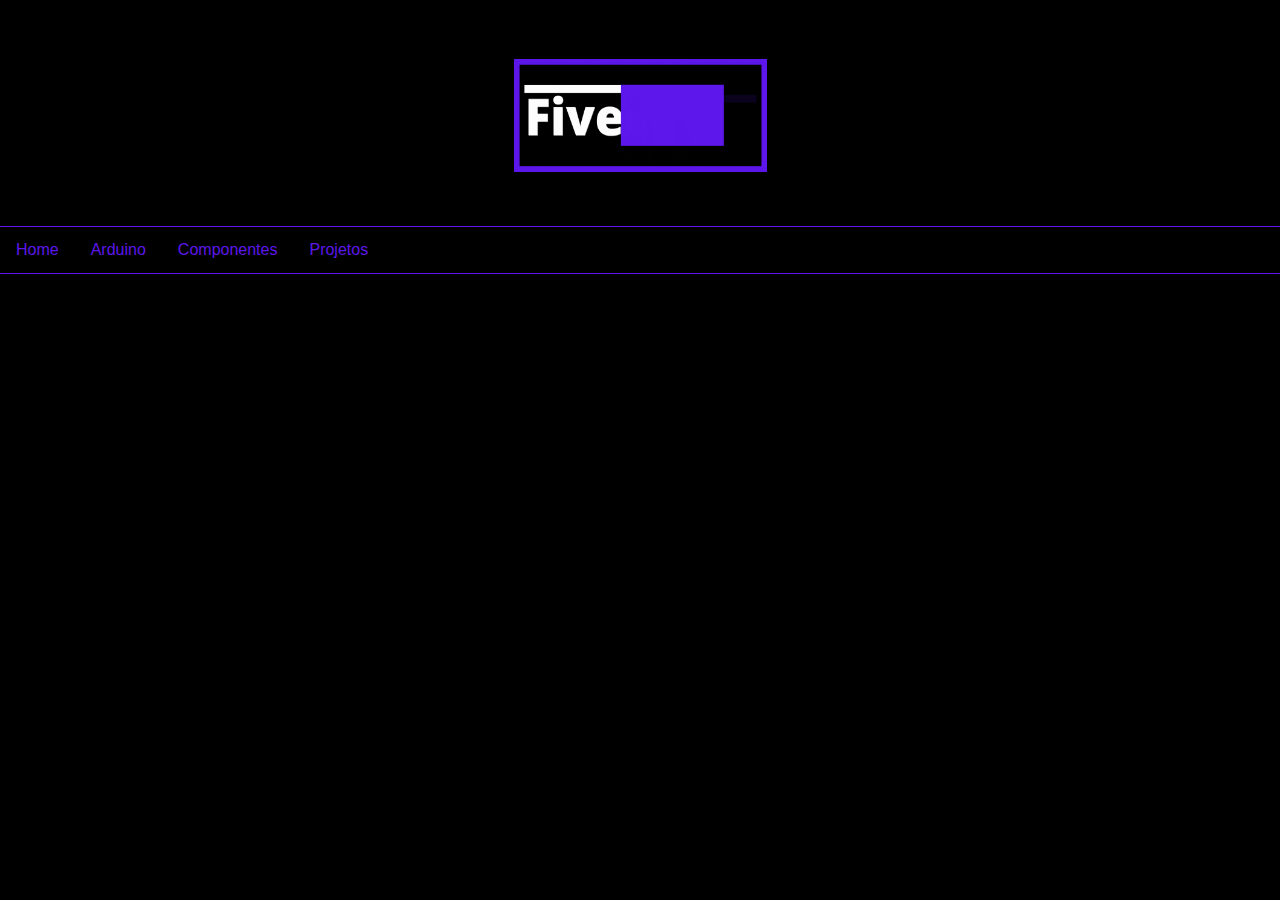
<file: Home/index.html>
<!doctype html>
<html lang="en">

  <head>
    <meta charset="utf-8">
    <meta name="viewport" content="width=device-width, initial-scale=1">
    <link href="https://cdn.jsdelivr.net/npm/bootstrap@5.0.1/dist/css/bootstrap.min.css" rel="stylesheet" integrity="sha384-+0n0xVW2eSR5OomGNYDnhzAbDsOXxcvSN1TPprVMTNDbiYZCxYbOOl7+AMvyTG2x" crossorigin="anonymous">
    <link href="home.css" rel="stylesheet">
    <title>Home</title>
  </head>


  <body>
    <header>
        <div class="header">
            <div class="header-logo">
                <center><img src="logo.gif"></center>
            </div>
            <div class="Navbar">
              <ul>
                <li><a class="active" href="#home">Home</a></li>
                <li><a href="#news">Arduino</a></li>
                <li><a href="#contact">Componentes</a></li>
                <li><a href="#about">Projetos</a></li>
              </ul>
            </div>
    </header>
    <main>
      
    </main>

    <script src="https://code.jquery.com/jquery-3.3.1.slim.min.js" integrity="sha384-q8i/X+965DzO0rT7abK41JStQIAqVgRVzpbzo5smXKp4YfRvH+8abtTE1Pi6jizo" crossorigin="anonymous"></script>
    <script src="https://cdnjs.cloudflare.com/ajax/libs/popper.js/1.14.3/umd/popper.min.js" integrity="sha384-ZMP7rVo3mIykV+2+9J3UJ46jBk0WLaUAdn689aCwoqbBJiSnjAK/l8WvCWPIPm49" crossorigin="anonymous"></script>
    <script src="https://stackpath.bootstrapcdn.com/bootstrap/4.1.3/js/bootstrap.min.js" integrity="sha384-ChfqqxuZUCnJSK3+MXmPNIyE6ZbWh2IMqE241rYiqJxyMiZ6OW/JmZQ5stwEULTy" crossorigin="anonymous"></script>
    <script src="https://cdn.jsdelivr.net/npm/bootstrap@5.0.1/dist/js/bootstrap.bundle.min.js" integrity="sha384-gtEjrD/SeCtmISkJkNUaaKMoLD0//ElJ19smozuHV6z3Iehds+3Ulb9Bn9Plx0x4" crossorigin="anonymous"></script> 
  </body>
</html>
</file>
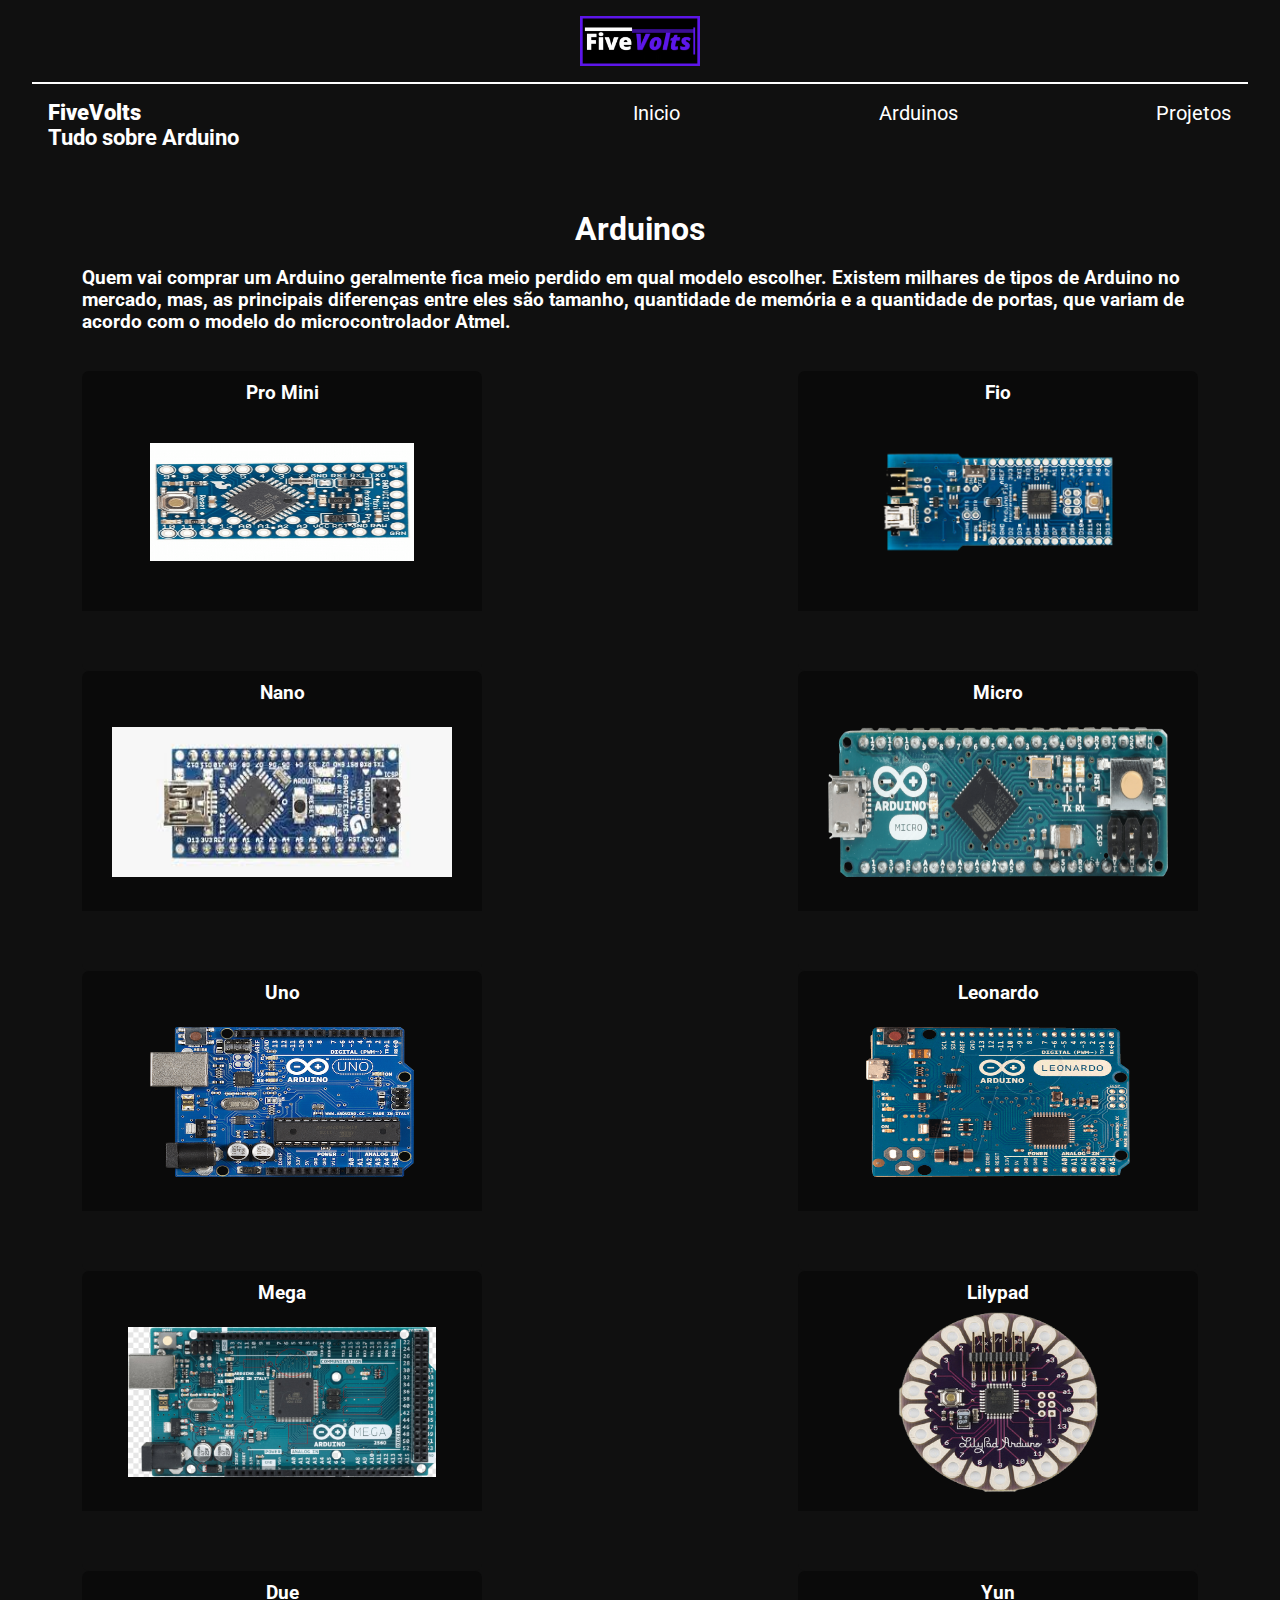
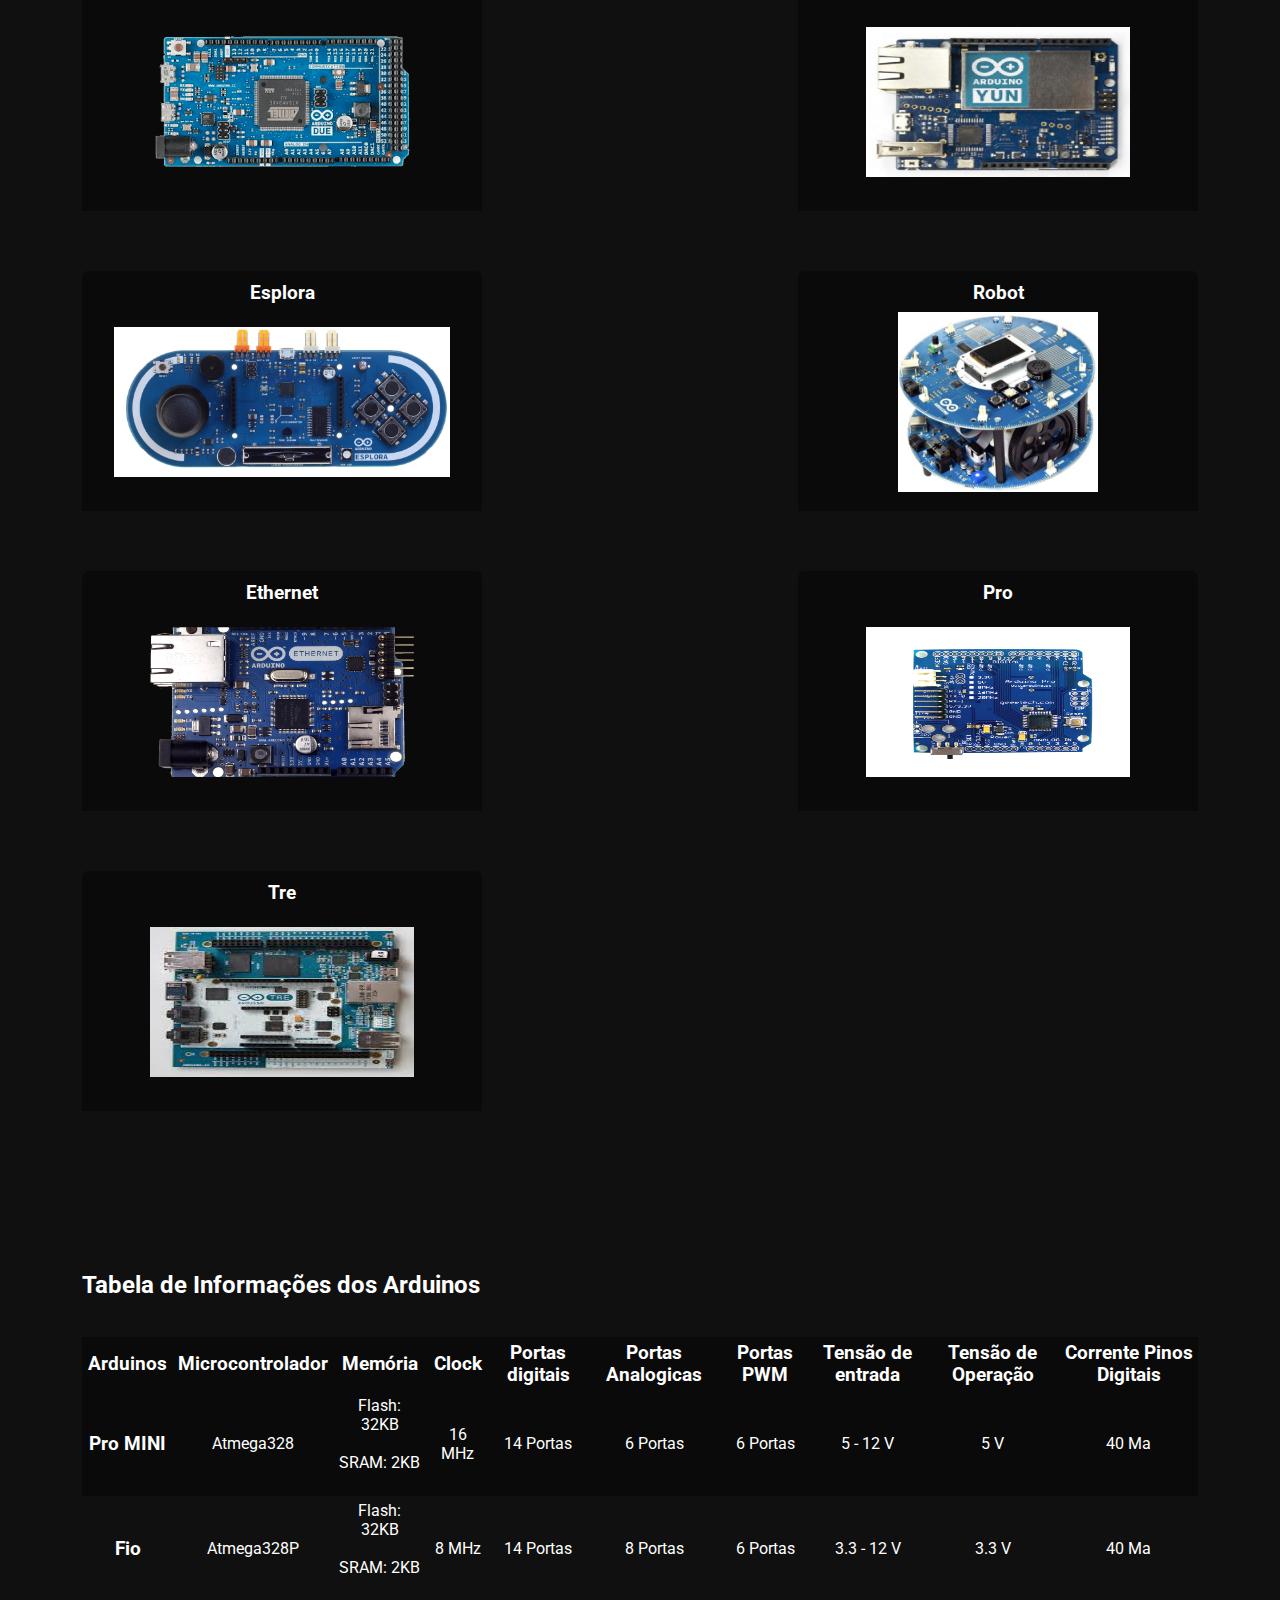
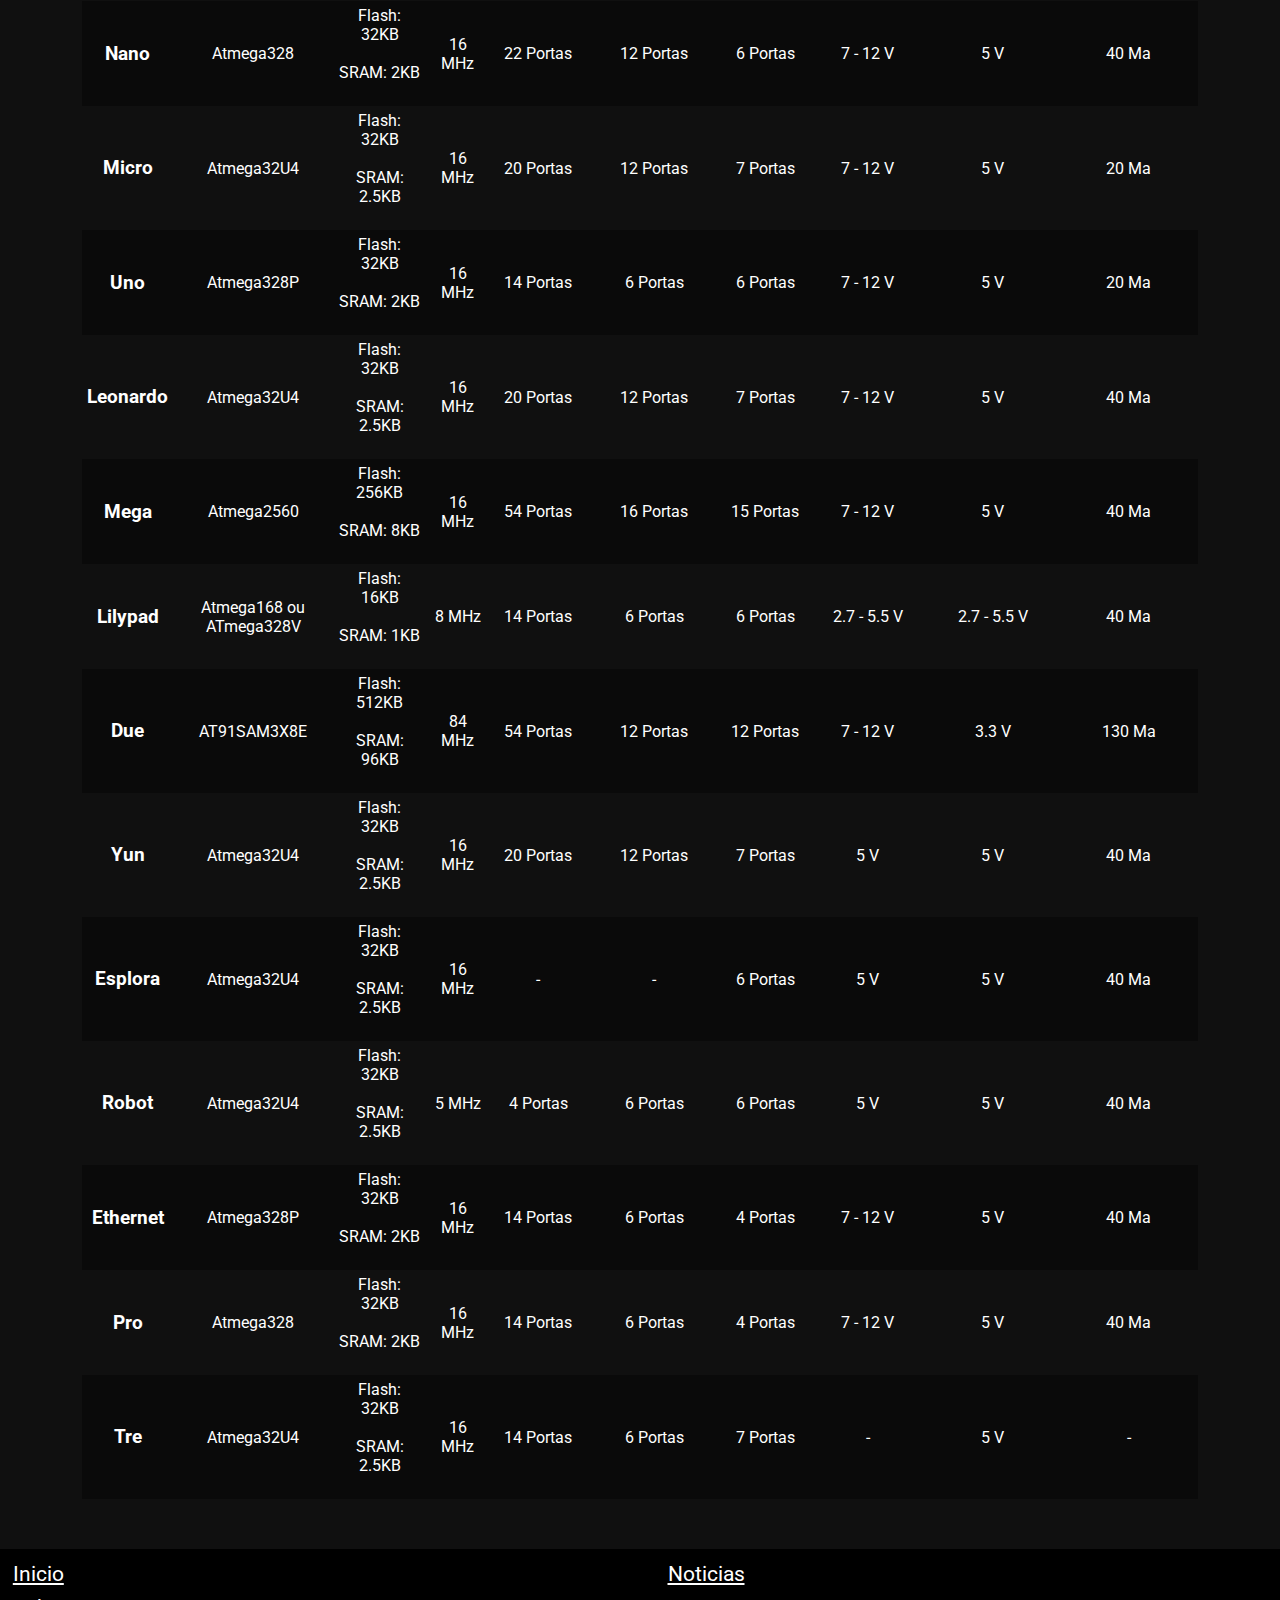
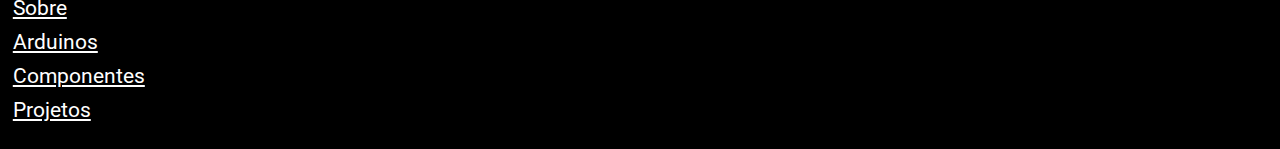
<file: Arduinos.html>
<!DOCTYPE html>
<html lang="pt-br">
    <head>
        <meta charset="UTF-8">
        <meta http-equiv="X-UA-Compatible" content="IE=edge">
        <meta name="viewport" content="width=device-width, initial-scale=1.0">
        <link rel="stylesheet" type="text/css" href="css/reset.css" media="screen"/>
        <link rel="stylesheet" type="text/css" href="css/footer.css" media="screen"/>
        <link rel="stylesheet" type="text/css" href="css/header.css" media="screen"/>
        <link rel="stylesheet" type="text/css" href="css/arduinos.css" media="screen"/>
        <title>Arduinos</title>
    </head>
    <body>
        <div class="limiter">
            <header class="cabecalho">
                <div class="logo">
                        <img class="gif" src="imagens/logo_animada.gif"/>
                </div>
                <div class="navbar-box">
                    <div class="text-navbar">
                        <h2><strong>FiveVolts</strong></br>Tudo sobre Arduino</h2>
                    </div>
                    <nav class="navbar">
                        <div class="navOptionsHover">
                            <a href="index.html" class="options-nav home-nav">Inicio</a>
                        </div>
                        <div class="navOptionsHover">
                            <a href="Arduinos.html" class="options-nav Arduinos-nav">Arduinos</a>
                        </div>
                        <div class="navOptionsHover">
                            <a href="Projetos.html" class="options-nav Projetos-nav">Projetos</a>
                        </div>              
                    </nav>
                </div>
            </header>
            <section class="container">
                <div class="divTitulo">
                    <h1 class="titulo">Arduinos</h1>
                </div>
                <div class="texto" id="textoArduinos">
                </br>
                <h3>    Quem vai comprar um Arduino geralmente fica meio perdido em qual modelo
                    escolher. Existem milhares de tipos de Arduino no mercado, mas, as principais
                    diferenças entre eles são tamanho, quantidade de memória e a quantidade 
                    de portas, que variam de acordo com o modelo do microcontrolador Atmel.</h3>
                </br></br>
                </div>
                <div class="itens item1">
                    <div class="boxSubTitulo">
                        <h3 class="subTitulos">Pro Mini</h3>
                    </div>
                    <img src="imagens/img_arduinos/arduino-pro-mini.png" alt="Arduino Pro Mini" class="imgArduinos" id="option1">
                </div>
                <div class="itens item2">
                    <div class="boxSubTitulo">
                        <h3 class="subTitulos">Fio</h3>
                    </div>
                    <img src="imagens/img_arduinos/Arduino-Fio.png" alt="Arduino Fio" class="imgArduinos" id="option2">
                </div>
                <div class="itens item3">
                    <div class="boxSubTitulo">
                        <h3 class="subTitulos">Nano</h3>
                    </div>
                    <img src="imagens/img_arduinos/Arduino nano.png" alt="Arduino Nano" class="imgArduinos" id="option3">
                </div>
                <div class="itens item4">
                    <div class="boxSubTitulo">
                        <h3 class="subTitulos">Micro</h3>
                    </div>
                    <img src="imagens/img_arduinos/arduino-micro.png" alt="Arduino Micro" class="imgArduinos" id="option4">
                </div>
                <div class="itens item5">
                    <div class="boxSubTitulo">    
                        <h3 class="subTitulos">Uno</h3>
                    </div>
                    <img src="imagens/img_arduinos/ArduinoUno.png" alt="Arduino Uno" class="imgArduinos" id="option5">
                </div>
                <div class="itens item6">
                    <div class="boxSubTitulo">    
                        <h3 class="subTitulos">Leonardo</h3>
                    </div>
                    <img src="imagens/img_arduinos/arduino leonardo.png" alt="Arduino leonardo" class="imgArduinos" id="option6">
                </div>
                    
                <div class="itens item7">
                    <div class="boxSubTitulo">
                        <h3 class="subTitulos">Mega</h3>
                    </div>
                    <img src="imagens/img_arduinos/arduino-mega.png" alt="Arduino Mega" class="imgArduinos" id="option7">
                </div>
                
                <div class="itens item8">
                    <div class="boxSubTitulo">
                        <h3 class="subTitulos">Lilypad</h3>
                    </div>
                    <img src="imagens/img_arduinos/arduino-lilypad.png" alt="Arduino Lilypad" class="" id="lilypad" />
                </div>
                    
                <div class="itens item9">
                    <div class="boxSubTitulo">
                        <h3 class="subTitulos">Due</h3>
                    </div>
                    <img src="imagens/img_arduinos/Arduino-Due.png" alt="Arduino Due" class="imgArduinos" id="option9">
                </div>
                <div class="itens item10">
                    <div class="boxSubTitulo">
                        <h3 class="subTitulos">Yun</h3>
                    </div>
                    <img src="imagens/img_arduinos/Arduino-Yun.png" alt="Arduino Yun" class="imgArduinos" id="option10">
                </div>
                <div class="itens item11">
                    <div class="boxSubTitulo">
                        <h3 class="subTitulos">Esplora</h3>
                    </div>
                    <img src="imagens/img_arduinos/Arduino_Esplora.png" alt="Arduino Esplora" class="imgArduinos" id="option11">
                </div>
                <div class="itens item12">
                    <div class="boxSubTitulo">
                        <h3 class="subTitulos">Robot</h3>
                    </div>
                    <img src="imagens/img_arduinos/arduino-robot.png" alt="Arduino Robot" class="" id="robot">
                </div>
                <div class="itens item13">
                    <div class="boxSubTitulo">
                        <h3 class="subTitulos">Ethernet</h3>
                    </div>
                    <img src="imagens/img_arduinos/arduino-ethernet.png" alt="Arduino Ethernet" class="imgArduinos" id="option13">
                </div>
                <div class="itens item14">
                    <div class="boxSubTitulo">
                        <h3 class="subTitulos">Pro</h3>
                    </div>
                    <img src="imagens/img_arduinos/arduino_pro.png" alt="Arduino Pro" class="imgArduinos" id="option14">
                </div>
                <div class="itens item15">
                    <div class="boxSubTitulo">
                        <h3 class="subTitulos">Tre</h3>
                    </div>
                    <img src="imagens/img_arduinos/arduino-tre.png" alt="Arduino tre" class="imgArduinos" id="option15">
                </div>
            </section>
            <section class="boxTabela">
                <h2 class="subTitulo">Tabela de Informações dos Arduinos</h2></br></br>
                <table class="tabela">
                    <thead>
                            
                        <tr class="linhaTitulos">
                            <td class="colunaTitulos"><h3>Arduinos</h3></td>
                            <td class="colunas"><h3>Microcontrolador</h3></td>
                            <td class="colunas"><h3>Memória</h3></td>
                            <td class="colunas"><h3>Clock</h3></td>
                            <td class="colunas"><h3>Portas digitais</h3></td>
                            <td class="colunas"><h3>Portas Analogicas</h3></td>
                            <td class="colunas"><h3>Portas PWM</h3></td>
                            <td class="colunas"><h3>Tensão de entrada</h3></td>
                            <td class="colunas"><h3>Tensão de Operação</h3></td>
                            <td class="colunas"><h3>Corrente Pinos Digitais</h3></td>
                        </tr>
                    </thead>
                        <tbody>    
                        <tr class="linhas">
                            <td class="colunaTitulos"><h3>Pro MINI</h3></td>
                            <td class="colunas coluna1">
                                <p>Atmega328</p>
                            </td>
                            <td class="colunas coluna2">
                                <p>Flash: 32KB</p></br>
                                <p>SRAM: 2KB</p></br>
                            </td>
                            <td class="colunas coluna1">
                                <p>16 MHz</p>
                            </td>
                            <td class="colunas coluna2">
                                <p>14 Portas</p>
                            </td>
                            <td class="colunas coluna1">
                                <p>6 Portas</p>
                            </td>
                            <td class="colunas coluna2">
                                <p>6 Portas</p>
                            </td>
                            <td class="colunas coluna1">
                                <p>5 - 12 V</p>
                            </td>
                            <td class="colunas coluna2">
                                <p>5 V</p>
                            </td>
                            <td class="colunas coluna1">
                                <p>40 Ma</p>
                            </td>
                        </tr>
                        
                        <tr class="linhas">
                            <td class="colunaTitulos"><h3>Fio</h3></td>
                            <td class="colunas coluna1">
                                <p>Atmega328P</p>
                            </td>
                            <td class="colunas coluna2">
                                <p>Flash: 32KB</p></br>
                                <p>SRAM: 2KB</p></br>
                            </td>
                            <td class="colunas coluna1">
                                <p>8 MHz</p>
                            </td>
                            <td class="colunas coluna2">
                                <p>14 Portas</p>
                            </td>
                            <td class="colunas coluna1">
                                <p>8 Portas</p>
                            </td>
                            <td class="colunas coluna2">
                                <p>6 Portas</p>
                            </td>
                            <td class="colunas coluna1">
                                <p>3.3 - 12 V</p>
                            </td>
                            <td class="colunas coluna2">
                                <p>3.3 V</p>
                            </td>
                            <td class="colunas coluna1">
                                <p>40 Ma</p>
                            </td>
                        </tr>
                        
                        <tr class="linhas">
                            <td class="colunaTitulos"><h3>Nano</h3></td>
                            <td class="colunas coluna1">
                                <p>Atmega328</p>
                            </td>
                            <td class="colunas coluna2">
                                <p>Flash: 32KB</p></br>
                                <p>SRAM: 2KB</p></br>
                            </td>
                            <td class="colunas coluna1">
                                <p>16 MHz</p>
                            </td>
                            <td class="colunas coluna2">
                                <p>22 Portas</p>
                            </td>
                            <td class="colunas coluna1">
                                <p>12 Portas</p>
                            </td>
                            <td class="colunas coluna2">
                                <p>6 Portas</p>
                            </td>
                            <td class="colunas coluna1">
                                <p>7 - 12 V</p>
                            </td>
                            <td class="colunas coluna2">
                                <p>5 V</p>
                            </td>
                            <td class="colunas coluna1">
                                <p>40 Ma</p>
                            </td>
                        </tr>
                        
                        <tr class="linhas">
                            <td class="colunaTitulos"><h3>Micro</h3></td>
                            <td class="colunas coluna1">
                                <p>Atmega32U4</p>
                            </td>
                            <td class="colunas coluna2">
                                <p>Flash: 32KB</p></br>
                                <p>SRAM: 2.5KB</p></br>
                            </td>
                            <td class="colunas coluna1">
                                <p>16 MHz</p>
                            </td>
                            <td class="colunas coluna2">
                                <p>20 Portas</p>
                            </td>
                            <td class="colunas coluna1">
                                <p>12 Portas</p>
                            </td>
                            <td class="colunas coluna2">
                                <p>7 Portas</p>
                            </td>
                            <td class="colunas coluna1">
                                <p>7 - 12 V</p>
                            </td>
                            <td class="colunas coluna2">
                                <p>5 V</p>
                            </td>
                            <td class="colunas coluna1">
                                <p>20 Ma</p>
                            </td>
                        </tr>
                        
                        <tr class="linhas">
                            <td class="colunaTitulos"><h3>Uno</h3></td>
                            <td class="colunas coluna1">
                                <p>Atmega328P</p>
                            </td>
                            <td class="colunas coluna2">
                                <p>Flash: 32KB</p></br>
                                <p>SRAM: 2KB</p></br>

                            </td>
                            <td class="colunas coluna1">
                                <p>16 MHz</p>
                            </td>
                            <td class="colunas coluna2">
                                <p>14 Portas</p>
                            </td>
                            <td class="colunas coluna1">
                                <p>6 Portas</p>
                            </td>
                            <td class="colunas coluna2">
                                <p>6 Portas</p>
                            </td>
                            <td class="colunas coluna1">
                                <p>7 - 12 V</p>
                            </td>
                            <td class="colunas coluna2">
                                <p>5 V</p>
                            </td>
                            <td class="colunas coluna1">
                                <p>20 Ma</p>
                            </td>
                        </tr>
                        
                        <tr class="linhas">
                            <td class="colunaTitulos"><h3>Leonardo</h3></td>
                            <td class="colunas coluna1">
                                <p>Atmega32U4</p>
                            </td>
                            <td class="colunas coluna2">
                                <p>Flash: 32KB</p></br>
                                <p>SRAM: 2.5KB</p></br>
                            </td>
                            <td class="colunas coluna1">
                                <p>16 MHz</p>
                            </td>
                            <td class="colunas coluna2">
                                <p>20 Portas</p>
                            </td>
                            <td class="colunas coluna1">
                                <p>12 Portas</p>
                            </td>
                            <td class="colunas coluna2">
                                <p>7 Portas</p>
                            </td>
                            <td class="colunas coluna1">
                                <p>7 - 12 V</p>
                            </td>
                            <td class="colunas coluna2">
                                <p>5 V</p>
                            </td>
                            <td class="colunas coluna1">
                                <p>40 Ma</p>
                            </td>
                        </tr>
                        
                        <tr class="linhas">
                            <td class="colunaTitulos"><h3>Mega</h3></td>
                            <td class="colunas coluna1">
                                <p>Atmega2560</p>
                            </td>
                            <td class="colunas coluna2">
                                <p>Flash: 256KB</p></br>
                                <p>SRAM: 8KB</p></br>
                            </td>
                            <td class="colunas coluna1">
                                <p>16 MHz</p>
                            </td>
                            <td class="colunas coluna2">
                                <p>54 Portas</p>
                            </td>
                            <td class="colunas coluna1">
                                <p>16 Portas</p>
                            </td>
                            <td class="colunas coluna2">
                                <p>15 Portas</p>
                            </td>
                            <td class="colunas coluna1">
                                <p>7 - 12 V</p>
                            </td>
                            <td class="colunas coluna2">
                                <p>5 V</p>
                            </td>
                            <td class="colunas coluna1">
                                <p>40 Ma</p>
                            </td>
                        </tr>
                        
                        <tr class="linhas">
                            <td class="colunaTitulos"><h3>Lilypad</h3></td>
                            <td class="colunas coluna1">
                                <p>Atmega168 ou</p>
                                <p>ATmega328V</p>
                            </td>
                            <td class="colunas coluna2">
                                <p>Flash: 16KB</p></br>
                                <p>SRAM: 1KB</p></br>
                            </td>
                            <td class="colunas coluna1">
                                <p>8 MHz</p>
                            </td>
                            <td class="colunas coluna2">
                                <p>14 Portas</p>
                            </td>
                            <td class="colunas coluna1">
                                <p>6 Portas</p>
                            </td>
                            <td class="colunas coluna2">
                                <p>6 Portas</p>
                            </td>
                            <td class="colunas coluna1">
                                <p>2.7 - 5.5 V</p>
                            </td>
                            <td class="colunas coluna2">
                                <p>2.7 - 5.5 V</p>
                            </td>
                            <td class="colunas coluna1">
                                <p>40 Ma</p>
                            </td>
                        </tr>
                        
                        <tr class="linhas">
                            <td class="colunaTitulos"><h3>Due</h3></td>
                            <td class="colunas coluna1">
                                <p>AT91SAM3X8E</p>
                            </td>
                            <td class="colunas coluna2">
                                <p>Flash: 512KB</p></br>
                                <p>SRAM: 96KB</p></br>
                            </td>
                            <td class="colunas coluna1">
                                <p>84 MHz</p>
                            </td>
                            <td class="colunas coluna2">
                                <p>54 Portas</p>
                            </td>
                            <td class="colunas coluna1">
                                <p>12 Portas</p>
                            </td>
                            <td class="colunas coluna2">
                                <p>12 Portas</p>
                            </td>
                            <td class="colunas coluna1">
                                <p>7 - 12 V</p>
                            </td>
                            <td class="colunas coluna2">
                                <p>3.3 V</p>
                            </td>
                            <td class="colunas coluna1">
                                <p>130 Ma</p>
                            </td>
                        </tr>
                        
                        <tr class="linhas">
                            <td class="colunaTitulos"><h3>Yun</h3></td>
                            <td class="colunas coluna1">
                                <p>Atmega32U4</p>
                            </td>
                            <td class="colunas coluna2">
                                <p>Flash: 32KB</p></br>
                                <p>SRAM: 2.5KB</p></br>
                            </td>
                            <td class="colunas coluna1">
                                <p>16 MHz</p>
                            </td>
                            <td class="colunas coluna2">
                                <p>20 Portas</p>
                            </td>
                            <td class="colunas coluna1">
                                <p>12 Portas</p>
                            </td>
                            <td class="colunas coluna2">
                                <p>7 Portas</p>
                            </td>
                            <td class="colunas coluna1">
                                <p>5 V</p>
                            </td>
                            <td class="colunas coluna2">
                                <p>5 V</p>
                            </td>
                            <td class="colunas coluna1">
                                <p>40 Ma</p>
                            </td>
                        </tr>
                        
                        <tr class="linhas">
                            <td class="colunaTitulos"><h3>Esplora</h3></td>
                            <td class="colunas coluna1">
                                <p>Atmega32U4</p>
                            </td>
                            <td class="colunas coluna2">
                                <p>Flash: 32KB</p></br>
                                <p>SRAM: 2.5KB</p></br>
                            </td>
                            <td class="colunas coluna1">
                                <p> 16 MHz </p>
                            </td>
                            <td class="colunas coluna2">
                                <p> - </p>
                            </td>
                            <td class="colunas coluna1">
                                <p> - </p>
                            </td>
                            <td class="colunas coluna2">
                                <p>6 Portas</p>
                            </td>
                            <td class="colunas coluna1">
                                <p>5 V</p>
                            </td>
                            <td class="colunas coluna2">
                                <p>5 V</p>
                            </td>
                            <td class="colunas coluna1">
                                <p>40 Ma</p>
                            </td>
                        </tr>
                        
                        <tr class="linhas">
                            <td class="colunaTitulos"><h3>Robot</h3></td>
                            <td class="colunas coluna1">
                                <p>Atmega32U4</p>
                            </td>
                            <td class="colunas coluna2">
                                <p>Flash: 32KB</p></br>
                                <p>SRAM: 2.5KB</p></br>
                            </td>
                            <td class="colunas coluna1">
                                <p>5 MHz</p>
                            </td>
                            <td class="colunas coluna2">
                                <p>4 Portas</p>
                            </td>
                            <td class="colunas coluna1">
                                <p>6 Portas</p>
                            </td>
                            <td class="colunas coluna2">
                                <p>6 Portas</p>
                            </td>
                            <td class="colunas coluna1">
                                <p>5 V</p>
                            </td>
                            <td class="colunas coluna2">
                                <p>5 V</p>
                            </td>
                            <td class="colunas coluna1">
                                <p>40 Ma</p>
                            </td>
                        </tr>
                        
                        <tr class="linhas">
                            <td class="colunaTitulos"><h3>Ethernet</h3></td>
                            <td class="colunas coluna1">
                                <p>Atmega328P</p>
                            </td>
                            <td class="colunas coluna2">
                                <p>Flash: 32KB</p></br>
                                <p>SRAM: 2KB</p></br>
                            </td>
                            <td class="colunas coluna1">
                                <p>16 MHz</p>
                            </td>
                            <td class="colunas coluna2">
                                <p>14 Portas</p>
                            </td>
                            <td class="colunas coluna1">
                                <p>6 Portas</p>
                            </td>
                            <td class="colunas coluna2">
                                <p>4 Portas</p>
                            </td>
                            <td class="colunas coluna1">
                                <p>7 - 12 V</p>
                            </td>
                            <td class="colunas coluna2">
                                <p>5 V</p>
                            </td>
                            <td class="colunas coluna1">
                                <p>40 Ma</p>
                            </td>
                        </tr>

                        <tr class="linhas">
                            <td class="colunaTitulos"><h3>Pro</h3></td>
                            <td class="colunas coluna1">
                                <p>Atmega328</p>
                            </td>
                            <td class="colunas coluna2">
                                <p>Flash: 32KB</p></br>
                                <p>SRAM: 2KB</p></br>
                            </td>
                            <td class="colunas coluna1">
                                <p>16 MHz</p>
                            </td>
                            <td class="colunas coluna2">
                                <p>14 Portas</p>
                            </td>
                            <td class="colunas coluna1">
                                <p>6 Portas</p>
                            </td>
                            <td class="colunas coluna2">
                                <p>4 Portas</p>
                            </td>
                            <td class="colunas coluna1">
                                <p>7 - 12 V</p>
                            </td>
                            <td class="colunas coluna2">
                                <p>5 V</p>
                            </td>
                            <td class="colunas coluna1">
                                <p>40 Ma</p>
                            </td>
                        </tr>
                    </tbody>                 
                    
                        <tr class="linhas">
                            <td class="colunaTitulos"><h3>Tre</h3></td>
                            <td class="colunas coluna1">
                                <p>Atmega32U4</p>
                            </td>
                            <td class="colunas coluna2">
                                <p>Flash: 32KB</p></br>
                                <p>SRAM: 2.5KB</p></br>
                            </td>
                            <td class="colunas coluna1">
                                <p>16 MHz</p>
                            </td>
                            <td class="colunas coluna2">
                                <p>14 Portas</p>
                            </td>
                            <td class="colunas coluna1">
                                <p>6 Portas</p>
                            </td>
                            <td class="colunas coluna2">
                                <p>7 Portas</p>
                            </td>
                            <td class="colunas coluna1">
                                <p> - </p>
                            </td>
                            <td class="colunas coluna2">
                                <p>5 V</p>
                            </td>
                            <td class="colunas coluna1">
                                <p> - </p>
                            </td>
                        </tr>
                      
                </table>
            </section>
        </div>
        <footer class="footer">
            <aside class="asideBottom" id="asideBottom">
                <div class="footerOptions">
                    <a href="index.html" class="options-footer home-footer">Inicio</a>
                </div>
                <div class="footerOptions">
                    <a href="#" class="options-footer Sobre-footer">Sobre</a>
                </div>
                <div class="footerOptions">
                    <a href="Arduinos.html" class="options-footer Arduinos-footer">Arduinos</a>
                </div>
                <div class="footerOptions">
                    <a href="#" class="options-footer Componentes-footer">Componentes</a>
                </div>
                <div class="footerOptions">
                    <a href="#" class="options-footer Projetos-footer">Projetos</a>
                </div>
                <div class="footerOptions">
                    <a href="#" class="options-footer noticias-footer">Noticias</a>
                </div>
            </aside>
        
        </footer>

        <div id="modalBase" class="modalContainer">
            <Div class="modal">
                <button class="close" ">X</button>
                <div class="boxSubTitModal">
                    <h2 class="subTitulo">Arduino Pro mini</h2>
                    
                </div>
                <div class="imgModalBox">
                    <img src="imagens/img_arduinos/arduino-pro-mini.png" alt="Arduino Pro mini" class="imgModal">
                </div>
                
                <div class="boxTextoModal">
                    <h3 class="textoModal">
                            O modelo Pro Mini é destinado a usuários avançados que exigem flexibilidade,
                        baixo custo e pequeno tamanho. Ele vem com o mínimo de componentes (sem USB ou 
                        cabeçalhos de pinos) para manter o custo baixo. Certamente é uma boa escolha 
                        para quem quer deixá-lo embutido em um projeto.
                    </h3>
                </br>
                    <table class="tabelaModel">
                        <tr class="linhaTitulos">
                            
                            <td class="colunas"><h3>Microcontrolador</h3></td>
                            <td class="colunas"><h3>Memória</h3></td>
                            <td class="colunas"><h3>Clock</h3></td>
                            <td class="colunas"><h3>Portas</br> digitais</h3></td>
                            <td class="colunas"><h3>Portas </br>Analogicas</h3></td>
                            <td class="colunas"><h3>Portas</br> PWM</h3></td>
                            <td class="colunas"><h3>Tensão de </br>entrada</h3></td>
                            <td class="colunas"><h3>Tensão de</br> Operação</h3></td>
                            <td class="colunas"><h3>Corrente </br>Pinos Digitais</h3></td>
                        </tr>
                        <tr class="linhas">
                            
                            <td class="colunas coluna1">
                                <p>Atmega328</p>
                            </td>
                            <td class="colunas coluna2">
                                <p>Flash: 32KB</p></br>
                                <p>SRAM: 2KB</p></br>
                            </td>
                            <td class="colunas coluna1">
                                <p>16 MHz</p>
                            </td>
                            <td class="colunas coluna2">
                                <p>14 Portas</p>
                            </td>
                            <td class="colunas coluna1">
                                <p>6 Portas</p>
                            </td>
                            <td class="colunas coluna2">
                                <p>6 Portas</p>
                            </td>
                            <td class="colunas coluna1">
                                <p>5 - 12 V</p>
                            </td>
                            <td class="colunas coluna2">
                                <p>5 V</p>
                            </td>
                            <td class="colunas coluna1">
                                <p>40 Ma</p>
                            </td>
                        </tr>
                    </table>
                </div>
            </Div>
        </div>
        <div id="modalBase2" class="modalContainer">
            <Div class="modal">
                <button class="close" ">X</button>
                <div class="boxSubTitModal">
                    <h2 class="subTitulo">Arduino Fio</h2>
                    
                </div>
                <div class="imgModalBox">
                    <img src="imagens/img_arduinos/Arduino-Fio.png" alt="Arduino Fio" class="imgModal">
                </div>
                
                <div class="boxTextoModal">
                    <h3 class="textoModal">
                        O modelo Fio é destinado para aplicações wireless (sem fio).  Ele tem conexões para 
                        uma bateria de polímero de lítio, inclui um circuito de recarga USB e um conector 
                        para módulo XBee está disponível na parte inferior da placa.
                    </h3>
                </br>
                    <table class="tabelaModel">
                        <tr class="linhaTitulos">
                            
                            <td class="colunas"><h3>Microcontrolador</h3></td>
                            <td class="colunas"><h3>Memória</h3></td>
                            <td class="colunas"><h3>Clock</h3></td>
                            <td class="colunas"><h3>Portas</br> digitais</h3></td>
                            <td class="colunas"><h3>Portas </br>Analogicas</h3></td>
                            <td class="colunas"><h3>Portas</br> PWM</h3></td>
                            <td class="colunas"><h3>Tensão de </br>entrada</h3></td>
                            <td class="colunas"><h3>Tensão de</br> Operação</h3></td>
                            <td class="colunas"><h3>Corrente </br>Pinos Digitais</h3></td>
                        </tr>
                        <tr class="linhas">
                             <td class="colunas coluna1">
                                <p>Atmega328</p>
                            </td>
                            <td class="colunas coluna2">
                                <p>Flash: 32KB</p></br>
                                <p>SRAM: 2KB</p></br>
                            </td>
                            <td class="colunas coluna1">
                                <p>16 MHz</p>
                            </td>
                            <td class="colunas coluna2">
                                <p>14 Portas</p>
                            </td>
                            <td class="colunas coluna1">
                                <p>6 Portas</p>
                            </td>
                            <td class="colunas coluna2">
                                <p>6 Portas</p>
                            </td>
                            <td class="colunas coluna1">
                                <p>5 - 12 V</p>
                            </td>
                            <td class="colunas coluna2">
                                <p>5 V</p>
                            </td>
                            <td class="colunas coluna1">
                                <p>40 Ma</p>
                            </td>
                        </tr>
                    </table>
                </div>
            </Div>
        </div>
        <div id="modalBase3" class="modalContainer">
            <Div class="modal">
                <button class="close" ">X</button>
                <div class="boxSubTitModal">
                    <h2 class="subTitulo">Arduino Nano</h2>
                    
                </div>
                <div class="imgModalBox">
                    <img src="imagens/img_arduinos/Arduino nano.png" alt="Arduino Nano" class="imgModal">
                </div>
                
                <div class="boxTextoModal">
                    <h3 class="textoModal">
                        O modelo Nano é ideal para projetos compactos. Facilmente notamos que esse modelo 
                        tem o seu tamanho reduzido quando comparado aos demais.
                    </h3>
                </br>
                    <table class="tabelaModel">
                        <tr class="linhaTitulos">
                            
                            <td class="colunas"><h3>Microcontrolador</h3></td>
                            <td class="colunas"><h3>Memória</h3></td>
                            <td class="colunas"><h3>Clock</h3></td>
                            <td class="colunas"><h3>Portas</br> digitais</h3></td>
                            <td class="colunas"><h3>Portas </br>Analogicas</h3></td>
                            <td class="colunas"><h3>Portas</br> PWM</h3></td>
                            <td class="colunas"><h3>Tensão de </br>entrada</h3></td>
                            <td class="colunas"><h3>Tensão de</br> Operação</h3></td>
                            <td class="colunas"><h3>Corrente </br>Pinos Digitais</h3></td>
                        </tr>
                        <tr class="linhas">
                            <td class="colunas coluna1">
                                <p>Atmega328</p>
                            </td>
                            <td class="colunas coluna2">
                                <p>Flash: 32KB</p></br>
                                <p>SRAM: 2KB</p></br>
                            </td>
                            <td class="colunas coluna1">
                                <p>16 MHz</p>
                            </td>
                            <td class="colunas coluna2">
                                <p>22 Portas</p>
                            </td>
                            <td class="colunas coluna1">
                                <p>12 Portas</p>
                            </td>
                            <td class="colunas coluna2">
                                <p>6 Portas</p>
                            </td>
                            <td class="colunas coluna1">
                                <p>7 - 12 V</p>
                            </td>
                            <td class="colunas coluna2">
                                <p>5 V</p>
                            </td>
                            <td class="colunas coluna1">
                                <p>40 Ma</p>
                            </td>
                        </tr>
                    </table>
                </div>
            </Div>
        </div>
        <div id="modalBase4" class="modalContainer">
            <Div class="modal">
                <button class="close" ">X</button>
                <div class="boxSubTitModal">
                    <h2 class="subTitulo">Arduino Micro</h2>
                    
                </div>
                <div class="imgModalBox">
                    <img src="imagens/img_arduinos/arduino-micro.png" alt="Arduino micro" class="imgModal">
                </div>
                
                <div class="boxTextoModal">
                    <h3 class="textoModal">
                        O modelo Micro é parecido com o modelo Leonardo pois ambos têm a comunicação USB
                        direta com o microcontrolador, portanto  não é necessário um processador secundário.
                        Quando conectado ao computador, o Arduino Micro é identificado como se um mouse ou 
                        um teclado.
                    </h3>
                </br>
                    <table class="tabelaModel">
                        <tr class="linhaTitulos">
                            
                            <td class="colunas"><h3>Microcontrolador</h3></td>
                            <td class="colunas"><h3>Memória</h3></td>
                            <td class="colunas"><h3>Clock</h3></td>
                            <td class="colunas"><h3>Portas</br> digitais</h3></td>
                            <td class="colunas"><h3>Portas </br>Analogicas</h3></td>
                            <td class="colunas"><h3>Portas</br> PWM</h3></td>
                            <td class="colunas"><h3>Tensão de </br>entrada</h3></td>
                            <td class="colunas"><h3>Tensão de</br> Operação</h3></td>
                            <td class="colunas"><h3>Corrente </br>Pinos Digitais</h3></td>
                        </tr>
                        <tr class="linhas">
                             <td class="colunas coluna1">
                                <p>Atmega32U4</p>
                            </td>
                            <td class="colunas coluna2">
                                <p>Flash: 32KB</p></br>
                                <p>SRAM: 2.5KB</p></br>
                            </td>
                            <td class="colunas coluna1">
                                <p>16 MHz</p>
                            </td>
                            <td class="colunas coluna2">
                                <p>20 Portas</p>
                            </td>
                            <td class="colunas coluna1">
                                <p>12 Portas</p>
                            </td>
                            <td class="colunas coluna2">
                                <p>7 Portas</p>
                            </td>
                            <td class="colunas coluna1">
                                <p>7 - 12 V</p>
                            </td>
                            <td class="colunas coluna2">
                                <p>5 V</p>
                            </td>
                            <td class="colunas coluna1">
                                <p>20 Ma</p>
                            </td>
                        </tr>
                    </table>
                </div>
            </Div>
        </div>
        <div id="modalBase5" class="modalContainer">
            <Div class="modal">
                <button class="close" ">X</button>
                <div class="boxSubTitModal">
                    <h2 class="subTitulo">Arduino Uno</h2>
                    
                </div>
                <div class="imgModalBox">
                    <img src="imagens/img_arduinos/ArduinoUno.png" alt="Arduino Uno" class="imgModal">
                </div>
                
                <div class="boxTextoModal">
                    <h3 class="textoModal">
                        O modelo Uno é o mais conhecido e o mais indicado para quem está começando agora
                        pois possui uma boa capacidade de processamento, uma simples utilização com seus 
                        periféricos e uma simples linguagem de programação que se assemelha com C++.  
                    </h3>
                </br>
                    <table class="tabelaModel">
                        <tr class="linhaTitulos">
                            
                            <td class="colunas"><h3>Microcontrolador</h3></td>
                            <td class="colunas"><h3>Memória</h3></td>
                            <td class="colunas"><h3>Clock</h3></td>
                            <td class="colunas"><h3>Portas</br> digitais</h3></td>
                            <td class="colunas"><h3>Portas </br>Analogicas</h3></td>
                            <td class="colunas"><h3>Portas</br> PWM</h3></td>
                            <td class="colunas"><h3>Tensão de </br>entrada</h3></td>
                            <td class="colunas"><h3>Tensão de</br> Operação</h3></td>
                            <td class="colunas"><h3>Corrente </br>Pinos Digitais</h3></td>
                        </tr>
                        <tr class="linhas">
                            <td class="colunas coluna1">
                                <p>Atmega328P</p>
                            </td>
                            <td class="colunas coluna2">
                                <p>Flash: 32KB</p></br>
                                <p>SRAM: 2KB</p></br>

                            </td>
                            <td class="colunas coluna1">
                                <p>16 MHz</p>
                            </td>
                            <td class="colunas coluna2">
                                <p>14 Portas</p>
                            </td>
                            <td class="colunas coluna1">
                                <p>6 Portas</p>
                            </td>
                            <td class="colunas coluna2">
                                <p>6 Portas</p>
                            </td>
                            <td class="colunas coluna1">
                                <p>7 - 12 V</p>
                            </td>
                            <td class="colunas coluna2">
                                <p>5 V</p>
                            </td>
                            <td class="colunas coluna1">
                                <p>20 Ma</p>
                            </td>
                        </tr>
                    </table>
                </div>
            </Div>
        </div>
        <div id="modalBase6" class="modalContainer">
            <Div class="modal">
                <button class="close" ">X</button>
                <div class="boxSubTitModal">
                    <h2 class="subTitulo">Arduino Leonardo</h2>
                    
                </div>
                <div class="imgModalBox">
                    <img src="imagens/img_arduinos/arduino leonardo.png" alt="Arduino Leonardo" class="imgModal">
                </div>
                
                <div class="boxTextoModal">
                    <h3 class="textoModal">
                        O modelo Leonardo possui maior capacidade de processamento que a versão UNO e pode ser 
                        usado em projetos maiores, porém não é indicado para quem está começando, pois essa placa 
                        tem uma comunicação serial diferente das demais sendo necessário que o usuário tenha o 
                        conhecimento da sua linguagem de programação própria.
                </br>
                    <table class="tabelaModel">
                        <tr class="linhaTitulos">
                            
                            <td class="colunas"><h3>Microcontrolador</h3></td>
                            <td class="colunas"><h3>Memória</h3></td>
                            <td class="colunas"><h3>Clock</h3></td>
                            <td class="colunas"><h3>Portas</br> digitais</h3></td>
                            <td class="colunas"><h3>Portas </br>Analogicas</h3></td>
                            <td class="colunas"><h3>Portas</br> PWM</h3></td>
                            <td class="colunas"><h3>Tensão de </br>entrada</h3></td>
                            <td class="colunas"><h3>Tensão de</br> Operação</h3></td>
                            <td class="colunas"><h3>Corrente </br>Pinos Digitais</h3></td>
                        </tr>
                        <tr class="linhas">
                            <td class="colunas coluna1">
                                <p>Atmega32U4</p>
                            </td>
                            <td class="colunas coluna2">
                                <p>Flash: 32KB</p></br>
                                <p>SRAM: 2.5KB</p></br>
                            </td>
                            <td class="colunas coluna1">
                                <p>16 MHz</p>
                            </td>
                            <td class="colunas coluna2">
                                <p>20 Portas</p>
                            </td>
                            <td class="colunas coluna1">
                                <p>12 Portas</p>
                            </td>
                            <td class="colunas coluna2">
                                <p>7 Portas</p>
                            </td>
                            <td class="colunas coluna1">
                                <p>7 - 12 V</p>
                            </td>
                            <td class="colunas coluna2">
                                <p>5 V</p>
                            </td>
                            <td class="colunas coluna1">
                                <p>40 Ma</p>
                            </td>
                        </tr>
                    </table>
                </div>
            </Div>
        </div>
        <div id="modalBase7" class="modalContainer">
            <Div class="modal">
                <button class="close" ">X</button>
                <div class="boxSubTitModal">
                    <h2 class="subTitulo">Arduino Mega</h2>
                    
                </div>
                <div class="imgModalBox">
                    <img src="imagens/img_arduinos/arduino-mega.png" alt="Arduino Mega" class="imgModal">
                </div>
                
                <div class="boxTextoModal">
                    <h3 class="textoModal">
                        O modelo Mega é conhecido pelo seu grande tamanho e por sua quantidade de pinos de 
                        entrada e saída. É indicado para projetos grandes por conta da sua  uma excelente 
                        capacidade de memória, além disso é muito indicado para novos usuários. A única 
                        desvantagem dele é preço, comumente ele custa o dobro do Arduino Uno. Além dessa 
                        versão, ele possui uma versão compacta que é o Arduino Mega 2560 pro mini.
                    </h3>
                </br>
                    <table class="tabelaModel">
                        <tr class="linhaTitulos">
                            
                            <td class="colunas"><h3>Microcontrolador</h3></td>
                            <td class="colunas"><h3>Memória</h3></td>
                            <td class="colunas"><h3>Clock</h3></td>
                            <td class="colunas"><h3>Portas</br> digitais</h3></td>
                            <td class="colunas"><h3>Portas </br>Analogicas</h3></td>
                            <td class="colunas"><h3>Portas</br> PWM</h3></td>
                            <td class="colunas"><h3>Tensão de </br>entrada</h3></td>
                            <td class="colunas"><h3>Tensão de</br> Operação</h3></td>
                            <td class="colunas"><h3>Corrente </br>Pinos Digitais</h3></td>
                        </tr>
                        <tr class="linhas">
                            <td class="colunas coluna1">
                                <p>Atmega2560</p>
                            </td>
                            <td class="colunas coluna2">
                                <p>Flash: 256KB</p></br>
                                <p>SRAM: 8KB</p></br>
                            </td>
                            <td class="colunas coluna1">
                                <p>16 MHz</p>
                            </td>
                            <td class="colunas coluna2">
                                <p>54 Portas</p>
                            </td>
                            <td class="colunas coluna1">
                                <p>16 Portas</p>
                            </td>
                            <td class="colunas coluna2">
                                <p>15 Portas</p>
                            </td>
                            <td class="colunas coluna1">
                                <p>7 - 12 V</p>
                            </td>
                            <td class="colunas coluna2">
                                <p>5 V</p>
                            </td>
                            <td class="colunas coluna1">
                                <p>40 Ma</p>
                            </td>
                        </tr>
                    </table>
                </div>
            </Div>
        </div>
        <div id="modalBase8" class="modalContainer">
            <Div class="modal">
                <button class="close" ">X</button>
                <div class="boxSubTitModal">
                    <h2 class="subTitulo">Arduino Lilypad</h2>
                    
                </div>
                <div class="imgModalBox">
                    <img src="imagens/img_arduinos/arduino-lilypad.png" alt="Arduino lilypad" class="imgModal">
                </div>
                
                <div class="boxTextoModal">
                    <h3 class="textoModal">
                        A família de placas LilyPad Arduino, existe quatro modelos, foi projetada para aplicações 
                        vestíveis. Funciona com baterias recarregáveis ​​e permite fácil conexão com sensores e 
                        atuadores desenvolvidos para uma fácil integração em roupas e tecidos.  O LilyPad Arduino, 
                        o LilyPad Arduino Simple e o LilyPad Arduino Simple Snap são diferentes das placas Arduino 
                        habituais porque precisam de uma interface USB para Serial para serem programadas.
                    </h3>
                </br>
                    <table class="tabelaModel">
                        <tr class="linhaTitulos">
                            
                            <td class="colunas"><h3>Microcontrolador</h3></td>
                            <td class="colunas"><h3>Memória</h3></td>
                            <td class="colunas"><h3>Clock</h3></td>
                            <td class="colunas"><h3>Portas</br> digitais</h3></td>
                            <td class="colunas"><h3>Portas </br>Analogicas</h3></td>
                            <td class="colunas"><h3>Portas</br> PWM</h3></td>
                            <td class="colunas"><h3>Tensão de </br>entrada</h3></td>
                            <td class="colunas"><h3>Tensão de</br> Operação</h3></td>
                            <td class="colunas"><h3>Corrente </br>Pinos Digitais</h3></td>
                        </tr>
                        <tr class="linhas">
                            <td class="colunas coluna1">
                                <p>Atmega168 ou</p>
                                <p>ATmega328V</p>
                            </td>
                            <td class="colunas coluna2">
                                <p>Flash: 16KB</p></br>
                                <p>SRAM: 1KB</p></br>
                            </td>
                            <td class="colunas coluna1">
                                <p>8 MHz</p>
                            </td>
                            <td class="colunas coluna2">
                                <p>14 Portas</p>
                            </td>
                            <td class="colunas coluna1">
                                <p>6 Portas</p>
                            </td>
                            <td class="colunas coluna2">
                                <p>6 Portas</p>
                            </td>
                            <td class="colunas coluna1">
                                <p>2.7 - 5.5 V</p>
                            </td>
                            <td class="colunas coluna2">
                                <p>2.7 - 5.5 V</p>
                            </td>
                            <td class="colunas coluna1">
                                <p>40 Ma</p>
                            </td>
                        </tr>
                    </table>
                </div>
            </Div>
        </div>
        <div id="modalBase9" class="modalContainer">
            <Div class="modal">
                <button class="close" ">X</button>
                <div class="boxSubTitModal">
                    <h2 class="subTitulo">Arduino Due</h2>
                    
                </div>
                <div class="imgModalBox">
                    <img src="imagens/img_arduinos/Arduino-Due.png" alt="Arduino Due" class="imgModal">
                </div>
                
                <div class="boxTextoModal">
                    <h3 class="textoModal">
                        O modelo Duo  é conhecido por ter super poderes. Ele é do mesmo tamanho e possui 
                        e mesma quantidade de portadas do Arduino Mega, mas o que o torna especial é o 
                        seu incrível processador ARM de 32 bits.
                    </h3>
                </br>
                    <table class="tabelaModel">
                        <tr class="linhaTitulos">
                            
                            <td class="colunas"><h3>Microcontrolador</h3></td>
                            <td class="colunas"><h3>Memória</h3></td>
                            <td class="colunas"><h3>Clock</h3></td>
                            <td class="colunas"><h3>Portas</br> digitais</h3></td>
                            <td class="colunas"><h3>Portas </br>Analogicas</h3></td>
                            <td class="colunas"><h3>Portas</br> PWM</h3></td>
                            <td class="colunas"><h3>Tensão de </br>entrada</h3></td>
                            <td class="colunas"><h3>Tensão de</br> Operação</h3></td>
                            <td class="colunas"><h3>Corrente </br>Pinos Digitais</h3></td>
                        </tr>
                        <tr class="linhas">
                            <td class="colunas coluna1">
                                <p>AT91SAM3X8E</p>
                            </td>
                            <td class="colunas coluna2">
                                <p>Flash: 512KB</p></br>
                                <p>SRAM: 96KB</p></br>
                            </td>
                            <td class="colunas coluna1">
                                <p>84 MHz</p>
                            </td>
                            <td class="colunas coluna2">
                                <p>54 Portas</p>
                            </td>
                            <td class="colunas coluna1">
                                <p>12 Portas</p>
                            </td>
                            <td class="colunas coluna2">
                                <p>12 Portas</p>
                            </td>
                            <td class="colunas coluna1">
                                <p>7 - 12 V</p>
                            </td>
                            <td class="colunas coluna2">
                                <p>3.3 V</p>
                            </td>
                            <td class="colunas coluna1">
                                <p>130 Ma</p>
                            </td>
                        </tr>
                    </table>
                </div>
            </Div>
        </div>
        <div id="modalBase10" class="modalContainer">
            <Div class="modal">
                <button class="close" ">X</button>
                <div class="boxSubTitModal">
                    <h2 class="subTitulo">Arduino Yun</h2>
                    
                </div>
                <div class="imgModalBox">
                    <img src="imagens/img_arduinos/Arduino-Yun.png" alt="Arduino Yun" class="imgModal">
                </div>
                
                <div class="boxTextoModal">
                    <h3 class="textoModal">
                        O modelo Yun (Yun significa nuvem em chinês)  é basicamente o Arduino Leonardo 
                        com sistema poderoso wireless rodando Linux Wifi. É ideal para projetos que 
                        precisam se conectar e interagir com servidores da web ou redes.
                    </h3>
                </br>
                    <table class="tabelaModel">
                        <tr class="linhaTitulos">
                            
                            <td class="colunas"><h3>Microcontrolador</h3></td>
                            <td class="colunas"><h3>Memória</h3></td>
                            <td class="colunas"><h3>Clock</h3></td>
                            <td class="colunas"><h3>Portas</br> digitais</h3></td>
                            <td class="colunas"><h3>Portas </br>Analogicas</h3></td>
                            <td class="colunas"><h3>Portas</br> PWM</h3></td>
                            <td class="colunas"><h3>Tensão de </br>entrada</h3></td>
                            <td class="colunas"><h3>Tensão de</br> Operação</h3></td>
                            <td class="colunas"><h3>Corrente </br>Pinos Digitais</h3></td>
                        </tr>
                        <tr class="linhas">
                            <td class="colunas coluna1">
                                <p>AT91SAM3X8E</p>
                            </td>
                            <td class="colunas coluna2">
                                <p>Flash: 512KB</p></br>
                                <p>SRAM: 96KB</p></br>
                            </td>
                            <td class="colunas coluna1">
                                <p>84 MHz</p>
                            </td>
                            <td class="colunas coluna2">
                                <p>54 Portas</p>
                            </td>
                            <td class="colunas coluna1">
                                <p>12 Portas</p>
                            </td>
                            <td class="colunas coluna2">
                                <p>12 Portas</p>
                            </td>
                            <td class="colunas coluna1">
                                <p>7 - 12 V</p>
                            </td>
                            <td class="colunas coluna2">
                                <p>3.3 V</p>
                            </td>
                            <td class="colunas coluna1">
                                <p>130 Ma</p>
                            </td>
                        </tr>
                    </table>
                </div>
            </Div>
        </div>
        <div id="modalBase11" class="modalContainer">
            <Div class="modal">
                <button class="close" ">X</button>
                <div class="boxSubTitModal">
                    <h2 class="subTitulo">Arduino Esplora</h2>
                    
                </div>
                <div class="imgModalBox">
                    <img src="imagens/img_arduinos/Arduino_Esplora.png" alt="Arduino Esplora" class="imgModal">
                </div>
                
                <div class="boxTextoModal">
                    <h3 class="textoModal">
                        O modelo Esplora parece um controlador de videogame e você pode utilizá-lo para controlar 
                        o computador como se fosse um mouse ou um teclado. Ele se diferente das outras placas por
                        possui entradas e saídas já conectadas à placa e por conta disso  é diferente programá-lo,
                        ele possui sua própria biblioteca especialmente para facilitar a leitura de entradas e 
                        de gravação de saídas.
                    </h3>
                </br>
                    <table class="tabelaModel">
                        <tr class="linhaTitulos">
                            
                            <td class="colunas"><h3>Microcontrolador</h3></td>
                            <td class="colunas"><h3>Memória</h3></td>
                            <td class="colunas"><h3>Clock</h3></td>
                            <td class="colunas"><h3>Portas</br> digitais</h3></td>
                            <td class="colunas"><h3>Portas </br>Analogicas</h3></td>
                            <td class="colunas"><h3>Portas</br> PWM</h3></td>
                            <td class="colunas"><h3>Tensão de </br>entrada</h3></td>
                            <td class="colunas"><h3>Tensão de</br> Operação</h3></td>
                            <td class="colunas"><h3>Corrente </br>Pinos Digitais</h3></td>
                        </tr>
                        <tr class="linhas">
                            <td class="colunas coluna1">
                                <p>Atmega32U4</p>
                            </td>
                            <td class="colunas coluna2">
                                <p>Flash: 32KB</p></br>
                                <p>SRAM: 2.5KB</p></br>
                            </td>
                            <td class="colunas coluna1">
                                <p>16 MHz</p>
                            </td>
                            <td class="colunas coluna2">
                                <p>20 Portas</p>
                            </td>
                            <td class="colunas coluna1">
                                <p>12 Portas</p>
                            </td>
                            <td class="colunas coluna2">
                                <p>7 Portas</p>
                            </td>
                            <td class="colunas coluna1">
                                <p>5 V</p>
                            </td>
                            <td class="colunas coluna2">
                                <p>5 V</p>
                            </td>
                            <td class="colunas coluna1">
                                <p>40 Ma</p>
                            </td>
                        </tr>
                    </table>
                </div>
            </Div>
        </div>
        <div id="modalBase12" class="modalContainer">
            <Div class="modal">
                <button class="close" ">X</button>
                <div class="boxSubTitModal">
                    <h2 class="subTitulo">Arduino Robot</h2>
                    
                </div>
                <div class="imgModalBox">
                    <img src="imagens/img_arduinos/arduino-robot.png" alt="Arduino Robot" class="imgModal">
                </div>
                
                <div class="boxTextoModal">
                    <h3 class="textoModal">
                        O modelo Robot vem completo, possui dois processadores (um em cada placa) que não 
                        precisam de processadores ecundário pois ambos os têm comunicação USB. Junto a 
                        ele já vem incluso rodas, alto falante, display de LCD colorido, Leitor de cartão SD, 
                        teclado de 5 teclas, compartimento da bateria AA 4 alcalinas ou NiMH recarregáveis, 
                        sensores IR e muitos dos seus pinos são mapeados para sensores e controladores 
                        de motores.
                    </h3>
                </br>
                    <table class="tabelaModel">
                        <tr class="linhaTitulos">
                            
                            <td class="colunas"><h3>Microcontrolador</h3></td>
                            <td class="colunas"><h3>Memória</h3></td>
                            <td class="colunas"><h3>Clock</h3></td>
                            <td class="colunas"><h3>Portas</br> digitais</h3></td>
                            <td class="colunas"><h3>Portas </br>Analogicas</h3></td>
                            <td class="colunas"><h3>Portas</br> PWM</h3></td>
                            <td class="colunas"><h3>Tensão de </br>entrada</h3></td>
                            <td class="colunas"><h3>Tensão de</br> Operação</h3></td>
                            <td class="colunas"><h3>Corrente </br>Pinos Digitais</h3></td>
                        </tr>
                        <tr class="linhas">
                            <td class="colunas coluna1">
                                <p>Atmega32U4</p>
                            </td>
                            <td class="colunas coluna2">
                                <p>Flash: 32KB</p></br>
                                <p>SRAM: 2.5KB</p></br>
                            </td>
                            <td class="colunas coluna1">
                                <p> 16 MHz </p>
                            </td>
                            <td class="colunas coluna2">
                                <p> - </p>
                            </td>
                            <td class="colunas coluna1">
                                <p> - </p>
                            </td>
                            <td class="colunas coluna2">
                                <p>6 Portas</p>
                            </td>
                            <td class="colunas coluna1">
                                <p>5 V</p>
                            </td>
                            <td class="colunas coluna2">
                                <p>5 V</p>
                            </td>
                            <td class="colunas coluna1">
                                <p>40 Ma</p>
                            </td>
                        </tr>
                    </table>
                </div>
            </Div>
        </div>
        <div id="modalBase13" class="modalContainer">
            <Div class="modal">
                <button class="close" ">X</button>
                <div class="boxSubTitModal">
                    <h2 class="subTitulo">Arduino Ethernet</h2>
                    
                </div>
                <div class="imgModalBox">
                    <img src="imagens/img_arduinos/arduino-ethernet.png" alt="Arduino Ethernet" class="imgModal">
                </div>
                
                <div class="boxTextoModal">
                    <h3 class="textoModal">
                        O modelo Ethernet  tem embutido em sua placa um network Ethernet, os pinos 10, 11, 12 e 13 
                        são reservados exclusivamente para a interface com o módulo Ethernet  além disso, possui 
                        conexão Rj45 para conectar o cabo  diretamente à placa.   
                    </h3>
                </br>
                    <table class="tabelaModel">
                        <tr class="linhaTitulos">
                            
                            <td class="colunas"><h3>Microcontrolador</h3></td>
                            <td class="colunas"><h3>Memória</h3></td>
                            <td class="colunas"><h3>Clock</h3></td>
                            <td class="colunas"><h3>Portas</br> digitais</h3></td>
                            <td class="colunas"><h3>Portas </br>Analogicas</h3></td>
                            <td class="colunas"><h3>Portas</br> PWM</h3></td>
                            <td class="colunas"><h3>Tensão de </br>entrada</h3></td>
                            <td class="colunas"><h3>Tensão de</br> Operação</h3></td>
                            <td class="colunas"><h3>Corrente </br>Pinos Digitais</h3></td>
                        </tr>
                        <tr class="linhas">
                            <td class="colunas coluna1">
                                <p>Atmega32U4</p>
                            </td>
                            <td class="colunas coluna2">
                                <p>Flash: 32KB</p></br>
                                <p>SRAM: 2.5KB</p></br>
                            </td>
                            <td class="colunas coluna1">
                                <p>5 MHz</p>
                            </td>
                            <td class="colunas coluna2">
                                <p>4 Portas</p>
                            </td>
                            <td class="colunas coluna1">
                                <p>6 Portas</p>
                            </td>
                            <td class="colunas coluna2">
                                <p>6 Portas</p>
                            </td>
                            <td class="colunas coluna1">
                                <p>5 V</p>
                            </td>
                            <td class="colunas coluna2">
                                <p>5 V</p>
                            </td>
                            <td class="colunas coluna1">
                                <p>40 Ma</p>
                            </td>
                        </tr>
                    </table>
                </div>
            </Div>
        </div>
        <div id="modalBase14" class="modalContainer">
            <Div class="modal">
                <button class="close" ">X</button>
                <div class="boxSubTitModal">
                    <h2 class="subTitulo">Arduino Pro</h2>
                    
                </div>
                <div class="imgModalBox">
                    <img src="imagens/img_arduinos/arduino_pro.png" alt="Arduino Pro" class="imgModal">
                </div>
                
                <div class="boxTextoModal">
                    <h3 class="textoModal">
                        O modelo Pro é destinado para instalação semi-permanente, por esse motivo a 
                        placa vem sem conectores pré-montado, permitindo o uso de vários tipos de 
                        conectores ou mesmo a ligação de fios diretamente na placa ainda assim a  
                        pinagem é compatível com os shields Arduino.
                    </h3>
                </br>
                    <table class="tabelaModel">
                        <tr class="linhaTitulos">
                            
                            <td class="colunas"><h3>Microcontrolador</h3></td>
                            <td class="colunas"><h3>Memória</h3></td>
                            <td class="colunas"><h3>Clock</h3></td>
                            <td class="colunas"><h3>Portas</br> digitais</h3></td>
                            <td class="colunas"><h3>Portas </br>Analogicas</h3></td>
                            <td class="colunas"><h3>Portas</br> PWM</h3></td>
                            <td class="colunas"><h3>Tensão de </br>entrada</h3></td>
                            <td class="colunas"><h3>Tensão de</br> Operação</h3></td>
                            <td class="colunas"><h3>Corrente </br>Pinos Digitais</h3></td>
                        </tr>
                        <tr class="linhas">
                            <td class="colunas coluna1">
                                <p>Atmega328</p>
                            </td>
                            <td class="colunas coluna2">
                                <p>Flash: 32KB</p></br>
                                <p>SRAM: 2KB</p></br>
                            </td>
                            <td class="colunas coluna1">
                                <p>16 MHz</p>
                            </td>
                            <td class="colunas coluna2">
                                <p>14 Portas</p>
                            </td>
                            <td class="colunas coluna1">
                                <p>6 Portas</p>
                            </td>
                            <td class="colunas coluna2">
                                <p>4 Portas</p>
                            </td>
                            <td class="colunas coluna1">
                                <p>7 - 12 V</p>
                            </td>
                            <td class="colunas coluna2">
                                <p>5 V</p>
                            </td>
                            <td class="colunas coluna1">
                                <p>40 Ma</p>
                            </td>
                        </tr>
                </table>
                </div>
                
            </Div>
        </div>
        <div id="modalBase15" class="modalContainer">
            <Div class="modal">
                <button class="close" ">X</button>
                <div class="boxSubTitModal">
                    <h2 class="subTitulo">Arduino Tre</h2>
                </div>
                <div class="imgModalBox">
                    <img src="imagens/img_arduinos/arduino-pro-mini.png" alt="Arduino Tre" class="imgModal">
                </div>
                <div class="boxTextoModal">
                    <h3 class="textoModal">
                        O modelo Tre  ou o Arduino ” Tre chique ” é incrível, ele está mais para um pi 
                        raspberry  do que para um Arduino. O Tre é baseado no processador  de 1 GHz com 
                        nada menos que 512 MB de memória RAM DDR3, saída de som, saída HDMI, 
                        USB Host + dispositivos.        
                    </h3>
                </br>
                    <table class="tabelaModel">
                        <tr class="linhaTitulos">
                            <td class="colunas"><h3>Microcontrolador</h3></td>
                            <td class="colunas"><h3>Memória</h3></td>
                            <td class="colunas"><h3>Clock</h3></td>
                            <td class="colunas"><h3>Portas</br> digitais</h3></td>
                            <td class="colunas"><h3>Portas </br>Analogicas</h3></td>
                            <td class="colunas"><h3>Portas</br> PWM</h3></td>
                            <td class="colunas"><h3>Tensão de </br>entrada</h3></td>
                            <td class="colunas"><h3>Tensão de</br> Operação</h3></td>
                            <td class="colunas"><h3>Corrente </br>Pinos Digitais</h3></td>
                        </tr>
                        <tr class="linhas">
                            <td class="colunas coluna1">
                                <p>Atmega32U4</p>
                            </td>
                            <td class="colunas coluna2">
                                <p>Flash: 32KB</p></br>
                                <p>SRAM: 2.5KB</p></br>
                            </td>
                            <td class="colunas coluna1">
                                <p>16 MHz</p>
                            </td>
                            <td class="colunas coluna2">
                                <p>14 Portas</p>
                            </td>
                            <td class="colunas coluna1">
                                <p>6 Portas</p>
                            </td>
                            <td class="colunas coluna2">
                                <p>7 Portas</p>
                            </td>
                            <td class="colunas coluna1">
                                <p> - </p>
                            </td>
                            <td class="colunas coluna2">
                                <p>5 V</p>
                            </td>
                            <td class="colunas coluna1">
                                <p> - </p>
                            </td>
                        </tr>
                    </table>
                </div>
            </Div>
        </div>
        <script src="js/modal.js"></script>
    </body>
</html>
</file>
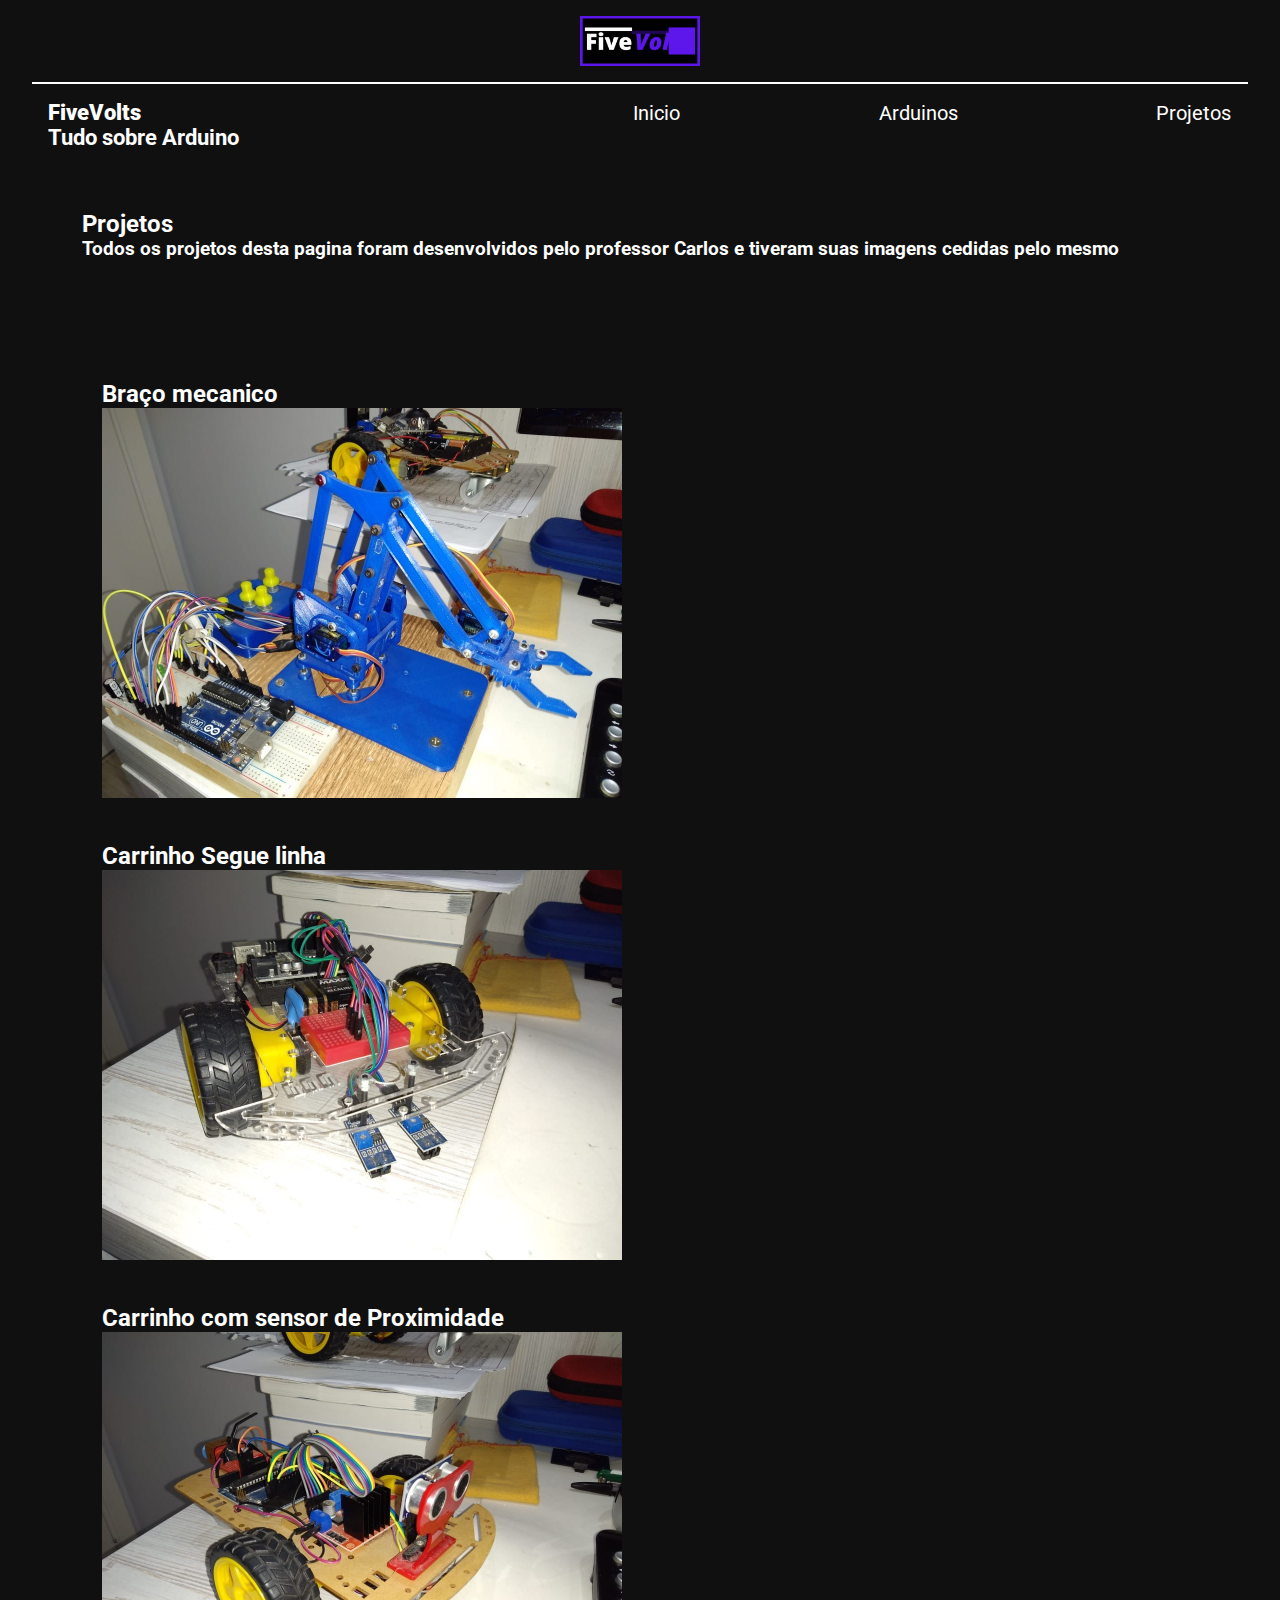
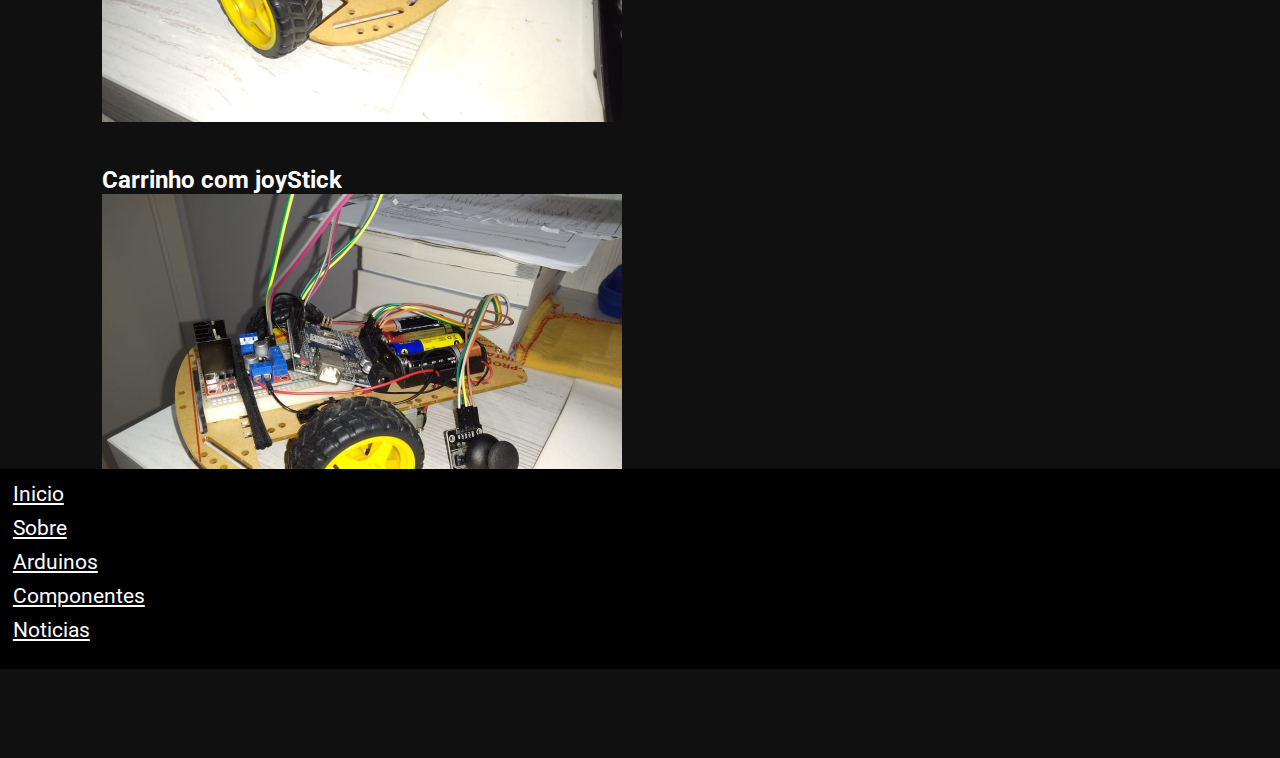
<file: Projetos.html>
<!DOCTYPE html>
<html lang="pt-br">
    <head>
        <meta charset="UTF-8">
        <meta http-equiv="X-UA-Compatible" content="IE=edge">
        <meta name="viewport" content="width=device-width, initial-scale=1.0">
        <link rel="stylesheet" type="text/css" href="css/Projetos.css" media="screen"/>
        <link rel="stylesheet" type="text/css" href="css/reset.css" media="screen"/>
        <link rel="stylesheet" type="text/css" href="css/footer.css" media="screen"/>
        <link rel="stylesheet" type="text/css" href="css/header.css" media="screen"/>
        <title>Inicio</title>
    </head>
    <body>
        <div class="limiter">
            <header class="cabecalho">
                <div class="logo">
                        <img class="gif" src="imagens/logo_animada.gif"/>
                </div>
                <div class="navbar-box">
                    <div class="text-navbar">
                        <h2><strong>FiveVolts</strong></br>Tudo sobre Arduino</h2>
                    </div>
                    <nav class="navbar">
                        <div class="navOptionsHover">
                            <a href="index.html" class="options-nav home-nav">Inicio</a>
                        </div>
                        <div class="navOptionsHover">
                            <a href="Arduinos.html" class="options-nav Arduinos-nav">Arduinos</a>
                        </div>
                        <div class="navOptionsHover">
                            <a href="Projetos.html" class="options-nav Projetos-nav">Projetos</a> 
                        </div>              
                    </nav>
                </div>
            </header>
                
            <div class="container">
                <h2 class="titulo">Projetos</h2>
                </br>
                <h3 class="text">
                    Todos os projetos desta pagina foram desenvolvidos pelo professor Carlos e tiveram 
                    suas imagens cedidas pelo mesmo
                </h3>
                <Div class="projetos">
                    <div class="bracoMecanico">
                        <h2 class="subtitulo">Braço mecanico</h2>
                        <img src="imagens/imagens robos/BraçoRobo.png" alt="Braço mecanico" class="imagensProjetos">
                    </div>
                    <div class="SegueLinha">
                        <h2 class="subtitulo">Carrinho Segue linha</h2>
                        <img src="imagens/imagens robos/segueLinha.png" alt="Carrinho segue linha" class="imagensProjetos">
                    </div>
                    <div class="bracoMecanico">
                        <h2 class="subtitulo">Carrinho com sensor de Proximidade</h2>
                        <img src="imagens/imagens robos/RoboSensor.png" alt="carrinho com sensor de Proximidade" class="imagensProjetos">
                    </div>
                    <div class="bracoMecanico">
                        <h2 class="subtitulo">Carrinho com joyStick</h2>
                        <img src="imagens/imagens robos/RoboJoystick.png" alt="Carrinho com joyStick" class="imagensProjetos">
                    </div>
                </Div>

            </div>
        </div>
        <footer class="footer">
            <aside class="asideBottom" id="asideBottom">
                <div class="footerOptions">
                    <a href="index.html" class="options-footer home-footer">Inicio</a>
                </div>
                <div class="footerOptions">
                    <a href="#" class="options-footer Sobre-footer">Sobre</a>
                </div>
                <div class="footerOptions">
                    <a href="Arduinos.html" class="options-footer Arduinos-footer">Arduinos</a>
                </div>
                <div class="footerOptions">
                    <a href="Componentes.html" class="options-footer Componentes-footer">Componentes</a>
                </div>
                <div class="footerOptions">
                    <a href="#" class="options-footer noticias-footer">Noticias</a>
                </div>
            </aside>
        
        </footer>
    </body>
</html>
</file>
<file: Home/home.css>
body {
    background-color: black;
}
.header {
  position: absolute;
  width: 100%;
  height: 231px;
  left: 0px;
  top: 0px;
  background: black;
}


.header-logo img {
width: 253px;
height: 113px;
margin-right: auto;
margin-left: auto;
margin-top: 59px;
text-align: center;
transition: .3s ease;
text-decoration: none;
}
.header-logo img:hover{
  
transform: scale(1.10);
-ms-transform: scale(1.10);
-webkit-transform: scale(1.10);
}

.button {
background-color: black;
border: 4px solid #5E17EB;
color: white;
padding: 16px 32px;
text-align: center;
font-size: 16px;
margin: 4px 2px;
opacity: 0.6;
transition: 0.3s;
display: inline-block;
text-decoration: none;
cursor: pointer;
}

.button:hover {
  opacity: 1
}

ul {
    list-style-type: none;
    margin: 0;
    padding: 0;
    overflow: hidden;
    background-color: #00000000;
    border-bottom: 1px solid #5E17EB;
    border-top: 1px solid #5E17EB;
  }
  
  li {
    float: left;
  }
  
  li a {
    display: block;
    color: #5E17EB;
    text-align: center;
    padding: 14px 16px;
    text-decoration: none;
  }
  
  li a:hover {
    background-color: rgb(40, 40, 40);
  }

  .Navbar{
    margin-top: 50px;
    font-family: Verdana, Geneva, Tahoma, sans-serif;
  }
</file>
<file: css/footer.css>
.footer{
    position: relative;
    background-color: black;
    bottom: 0%;
/*  border: 1px solid red;*/ 
    width: 100vw;
    height: 200px;
    padding: 1%;
}
#asideBottom{
    
    height: 100%;
    display: flex;
    flex-flow: column wrap;
}
.footer a{
    color: #ffffff;
    font-size: 1.3em;
}

.footerOptions{
    border-bottom: 10px solid transparent;
}
</file>
<file: css/header.css>
.logo{
    width: 100%;
    display: flex;
    justify-content:center;
    padding: 1em;
    padding-bottom: 1rem;
    border-bottom: 2px solid #ffffff;
}
.gif{
    max-height: 50px;
}


.cabecalho{
    height: 10em;
    display: flex;
    flex-flow: column wrap;

}
.navbar-box {
    width: 100%;
    height: 30%;
    padding: 1em;
    display: flex;
    justify-content: space-between;
}

nav.navbar{
    display: flex;
    width: 600px;
    justify-content: space-between;
    right: 0;
}
.text-navbar{
    font-size: 0.9em;
    width: 500px;
    color: white;
}
strong{
    font-size: 1em;
}
nav a {
    color: white;
    font-size: 20px;
    text-decoration: none;
    transition: .3s;
}
nav .navOptionsHover {
/*  border: 1px solid blue ;*/
    height: 2.5rem;
    transition: .3s;
    padding: 1px;
}
nav .navOptionsHover:hover  {
    border-bottom: 3px solid #3DA6C7; 
}
nav .navOptionsHover:hover > a{
    color: #3DA6C7;
}
</file>
<file: css/arduinos.css>
body{
    height:100% ;
    
}

.container{
    top: 3em;
    width:100%;
    padding: 50px;
    display: flex;
    flex-flow: row wrap;
    justify-content: space-between;
    color: white;
}
h1, p, h3, h2 {
    color: white;
}
.divTitulo{
    width: 100%;
    display: flex;
    justify-content: center;
}
.itens{
    background-color: #0a0a0a;
    width: 400px;
    height: 300px;
    border-radius: 7px;
    display: flex;
    border-bottom: 60px solid #101010;
    flex-wrap: wrap;
    justify-content: center;
    padding: 1%;
}
.itens:hover{
    cursor: pointer;
    transition: .3s;
    transform: scale(1.05);
}
.boxSubTitulo{
    width: 100%;
    display: flex;
    justify-content: center;
}
.imgArduinos{
    height: 150px;
    max-width: 90%;
    min-width: 70%;
}
#lilypad, #robot{
    height: 180px;
    width: 200px;
}
.boxTabela{
    width:100%;
    
    display: flex;
    justify-content: center;
    flex-direction: column;
    padding: 50px;
}
table.tabela{
    width: 100%;
    border-collapse: collapse;
    
}

.tabela tr:nth-child(odd) {
    background-color: #0a0a0a;
}
.tabela td{
    text-align: center;
    vertical-align: center;
    padding: 5px;  
}
.modalContainer{
    width: 100vw;
    height: 100vh;
    background: rgba(0,0,0,0.5);
    position: fixed;
    top: 0px;
    left: 0px;
    display: none;
    justify-content: center;
    align-items: center;
}
.modalContainer.mostrar{
    display: flex;
}
.modal{
    position: relative;
    background-color: #0a0a0a;
    width: 70%;
    height: 35%;
    min-width: 600px;
    border-radius: 10px;
    padding:40px;
    display: flex;
    flex-wrap:  wrap;
}
@keyframes modal {
    0% {
        transform: scale(0);
        opacity: 0;
    }
    50%{
        transform: scale(1);
        opacity: 0.5;
    }
    75%{
        transform: scale(1.2);
        opacity: 1;
    }
    100%{
        transform: scale(1);
        opacity: 1;
    }
}
.mostrar .modal{
    animation: modal .4s ease-in-out;
}
.imgModalBox{
    background-color: #101010;
    width: 400px;
    height: 250px;
    border-radius: 7px;
    display: flex;
    justify-content: center;
    padding: 1rem;
}
.imgModal{
    width: 90%;
    height: 90%;
}
.boxSubTitModal{
    width: 100%;
    height: 60px;
    border-left: 30px solid transparent;
    display: flex;
    justify-content: flex-start;
}
.boxTextoModal{
    width: 74%;
    border-left: 40px solid transparent;
    border-top: 40px solid transparent;
}
.close{
    position: absolute;
    top: 10px;
    right: 10px;
    width: 50px;
    height: 50px;
    border-radius: 50%;
    font-size: 20px;
    font-weight: 900;
    color: white;
    background: transparent;
}
.close:hover {
    cursor: pointer;
    background:#101010;
}

table.tabelaModel{
    width: 100%;
}
table.tabelaModel td{
    text-align: center;
    vertical-align: middle;
}
table.tabelaModel td:nth-child(odd){
    
    background: #101010;
}
</file>
<file: css/Projetos.css>
div .container{
    color: white;
    width: 100%;
    padding: 50px;
    display: flex;
    flex-flow: row wrap;
}
.container h2 {
    width: 100%;
}
.projetos{
    position: relative;
    top: 100px;
    width: 100%;
    display: flex;
    flex-flow: row wrap;
    justify-content: space-between;
    
}
.projetos div{
    padding: 20px;
}
.imagensProjetos{
    width: 50%;
}
</file>
